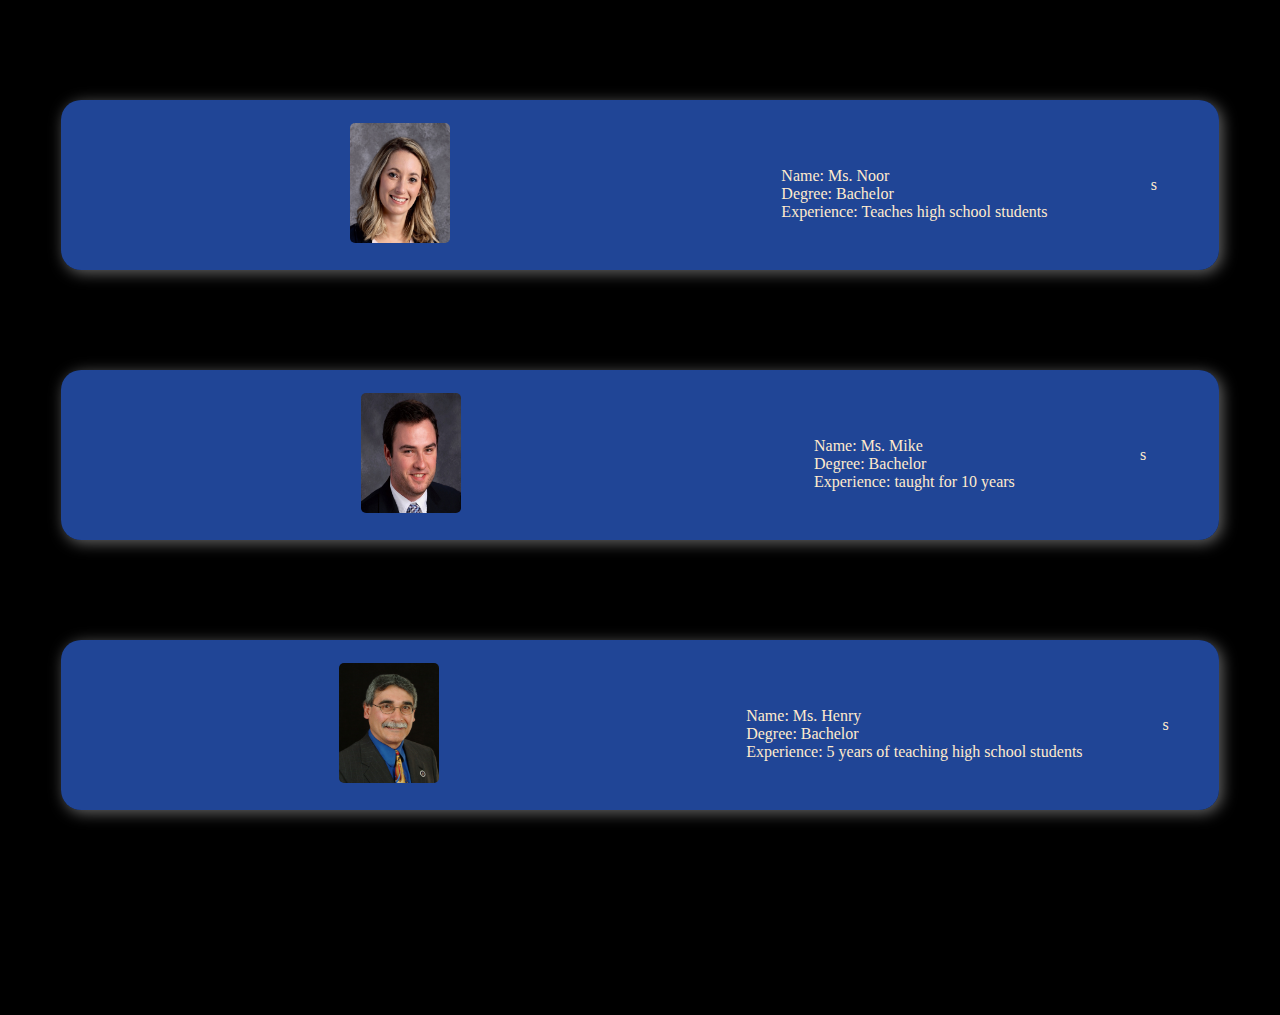
<file: MyProject/tutoringList.html>
<!DOCTYPE html>
<html lang="en">
<head>
    <meta charset="UTF-8">
    <meta name="viewport" content="width=device-width, initial-scale=1.0">
    <title>Document</title>
</head>
<body>
    
    <style>
        
        body{
            background-color: black;
        }

        .menu {
        display: flex;
        flex-direction: row;
        flex-wrap: wrap;
        justify-content: space-around;
        align-items: center;
        align-content: center;
        background-color: rgba(50, 108, 233, 0.644);
        box-shadow:3px 3px 15px rgba(206, 206, 206, 0.493);
        color: blanchedalmond;
        padding: 10px;
        height: 150px;
        width: 90%;
        margin-top: 100px;
        margin-right: auto;
        margin-left: auto;
        margin-bottom: 100px;
        border-radius: 20px;
    
      }

      .divimg{
          padding: 20%;
        
      }
    </style>
    
    <div>

   
    
<script>
    var tutoringResumes = [
  {
      profile: '<img style="width: 100px; height: 120px; border-radius: 5px;" src="./profile-pics/english-teacher.jpg" >',
      name: "Ms. Noor",
      degree: "Bachelor",
      experience: "Teaches high school students"
  },

  {
      profile: '<img style="width: 100px; height: 120px; border-radius: 5px;" src="./profile-pics/math-teacher.png" >',
      name: "Ms. Mike",
      degree: "Bachelor",
      experience: "taught for 10 years"
  },

  {
      profile: '<img style="width: 100px; height: 120px; border-radius: 5px;" src="./profile-pics/ physics-teacher.jpg" >',
      name: "Ms. Henry",
      degree: "Bachelor",
      experience: "5 years of teaching high school students"
  }
]


tutoringResumes.forEach(tutor => {
  var div = document.querySelector('div')

  div.innerHTML = div.innerHTML + `
        <div class = "menu" >
          <span class = "divimg">
          ${tutor.profile}
          </span>
          <br>   Name:  ${tutor.name } <br> Degree: ${tutor.degree} <br> Experience:  ${tutor.experience } <br>
        </span>
          <span>s
          </div>

      
`
})
</script>
</body>
</html>
</file>
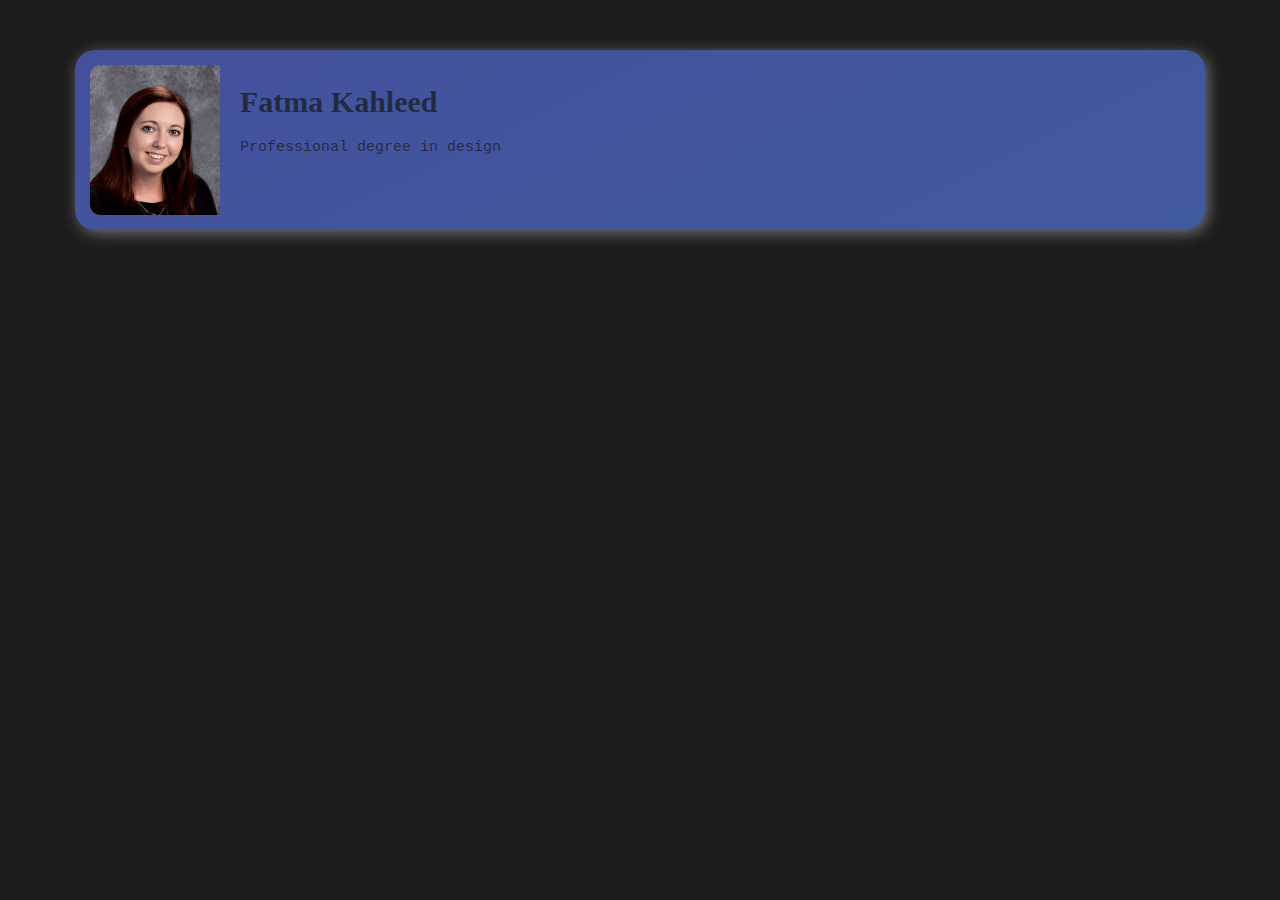
<file: MyProject/categories/design.html>
<!DOCTYPE html>
<html lang="en">
<head>
    <meta charset="UTF-8">
    <meta name="viewport" content="width=device-width, initial-scale=1.0">
    <title>design</title>
    <link rel="stylesheet" href="../categories.css">
</head>
<body>
 <!-- website programmer -->
<a href="#">
    <div class="menu gradient1">
    <img class="imgs"  src="../profile-pics/interior-design.jpg" alt="math teacher" /> 
    <span>
        <h1>Fatma Kahleed </h1> 
        <p>Professional degree in design</p> 
     </span> </div> </a>   
</body>
</html>
</file>
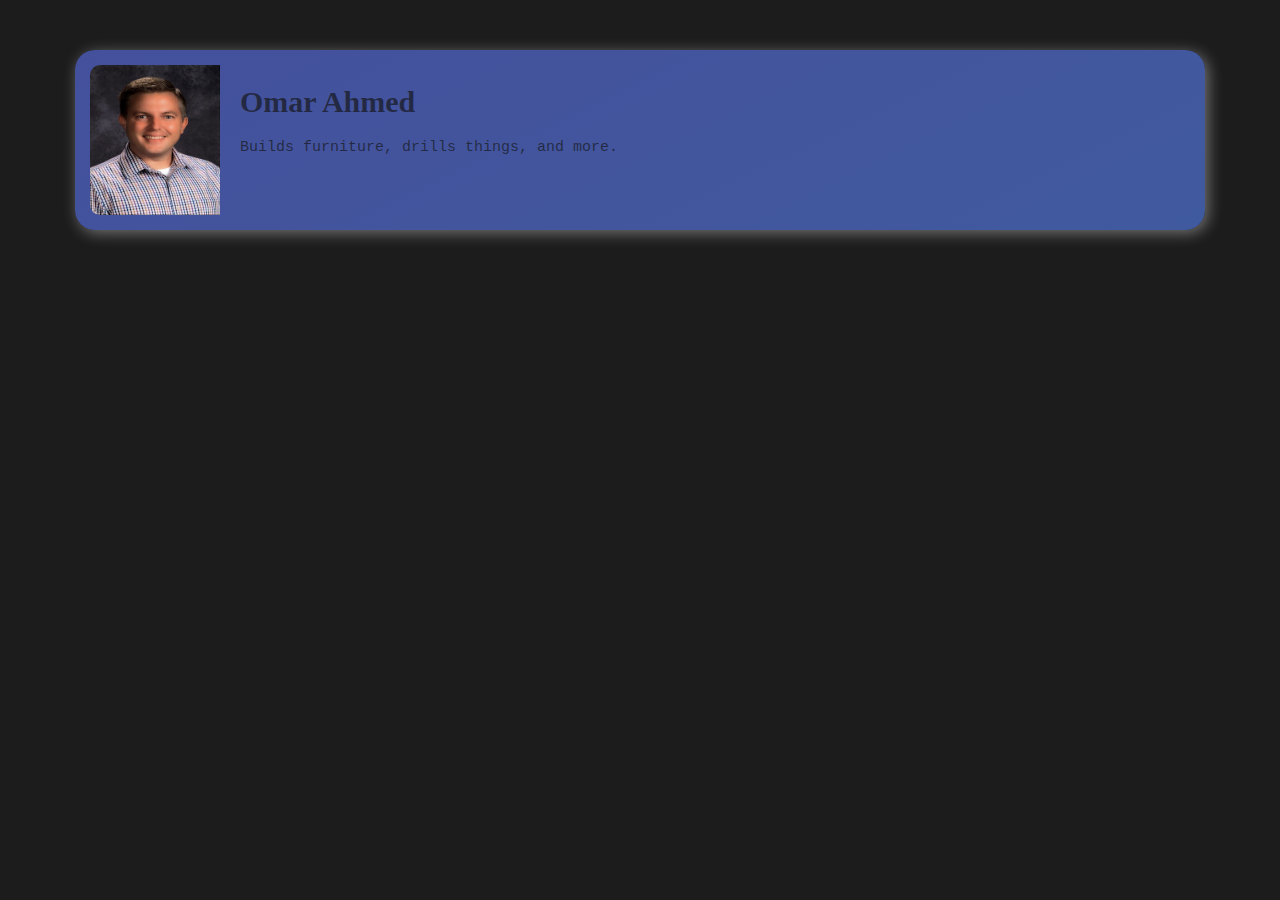
<file: MyProject/categories/handyman.html>
<!DOCTYPE html>
<html lang="en">
<head>
    <meta charset="UTF-8">
    <meta name="viewport" content="width=device-width, initial-scale=1.0">
    <title>handyman</title>
    <link rel="stylesheet" href="../categories.css">
</head>
<body>
   <!-- website programmer -->
<a href="#">
    <div class="menu gradient1">
    <img class="imgs"  src="../profile-pics/hand-man.png" alt="math teacher" /> 
    <span>
        <h1>Omar Ahmed </h1> 
        <p>Builds furniture, drills things, and more.</p> 
     </span> </div> </a> 
</body>
</html>
</file>
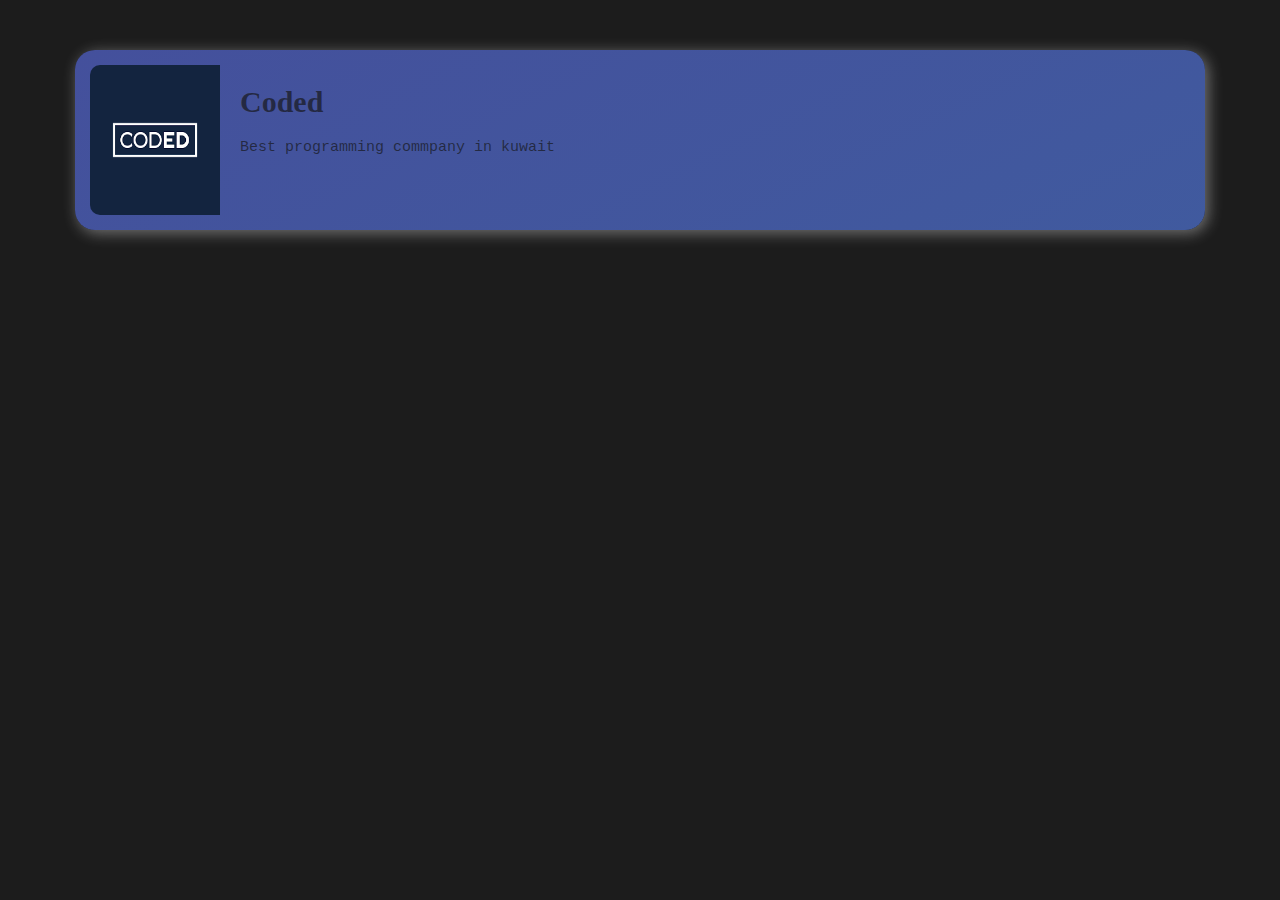
<file: MyProject/categories/programming.html>
<!DOCTYPE html>
<html lang="en">
<head>
    <meta charset="UTF-8">
    <meta name="viewport" content="width=device-width, initial-scale=1.0">
    <title>Programming</title>
    <link rel="stylesheet" href="../categories.css">
</head>
<body>
  
    

<!-- Full stack programmer -->
<a href="../insideCatogries/sendToCoded.html">
    <div class="menu gradient1">
    <img class="imgs" src="../images/coded.png" alt="coded logo" /> 
    <span>
       <h1>Coded </h1> 
       <p>Best programming commpany in kuwait </p> 
    </span> </div> </a>
    

    

      

</body>
</html>
</file>
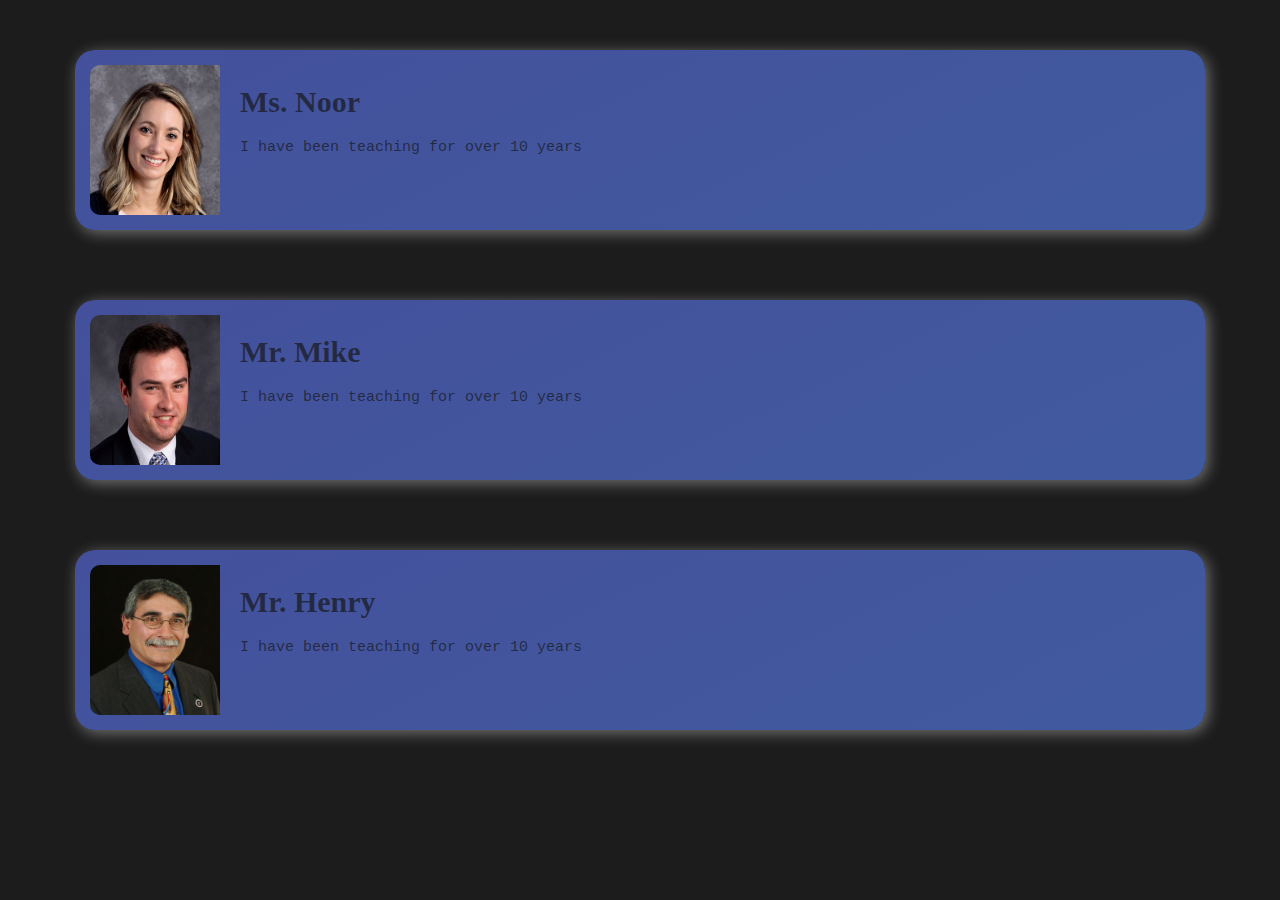
<file: MyProject/categories/tutoring.html>
<!DOCTYPE html>
<html lang="en">
<head>
    <meta charset="UTF-8">
    <meta name="viewport" content="width=device-width, initial-scale=1.0">
    <title>Tutoring</title>
    <link rel="stylesheet" href="../categories.css">
</head>
<body>
  

  
 

<!-- English Teacher -->
    <a href="../insideCatogries/english-resume.html">
        <div class="menu gradient1">
        <img class="imgs"src="../profile-pics/english-teacher.jpg" alt="english teacher" /> 
        <span>
           <h1>Ms. Noor </h1> 
           <p>I have been teaching for over 10 years </p> 
        </span> </div> </a>
        
<!-- Math Teacher -->
    <a href="#">
            <div class="menu gradient1">
            <img class="imgs"  src="../profile-pics/math-teacher.png" alt="math teacher" /> 
            <span>
                <h1>Mr. Mike </h1> 
                <p>I have been teaching for over 10 years </p> 
             </span> </div> </a>
        
<!-- Physics Teacher -->
    <a href="#">
            <div class="menu gradient1">
            <img class="imgs"  src="../profile-pics/ physics-teacher.jpg" alt="physics teacher" /> 
            <span>
                <h1>Mr. Henry </h1> 
                <p>I have been teaching for over 10 years </p> 
             </span> </div> </a>
          

</body>
</html>
</file>
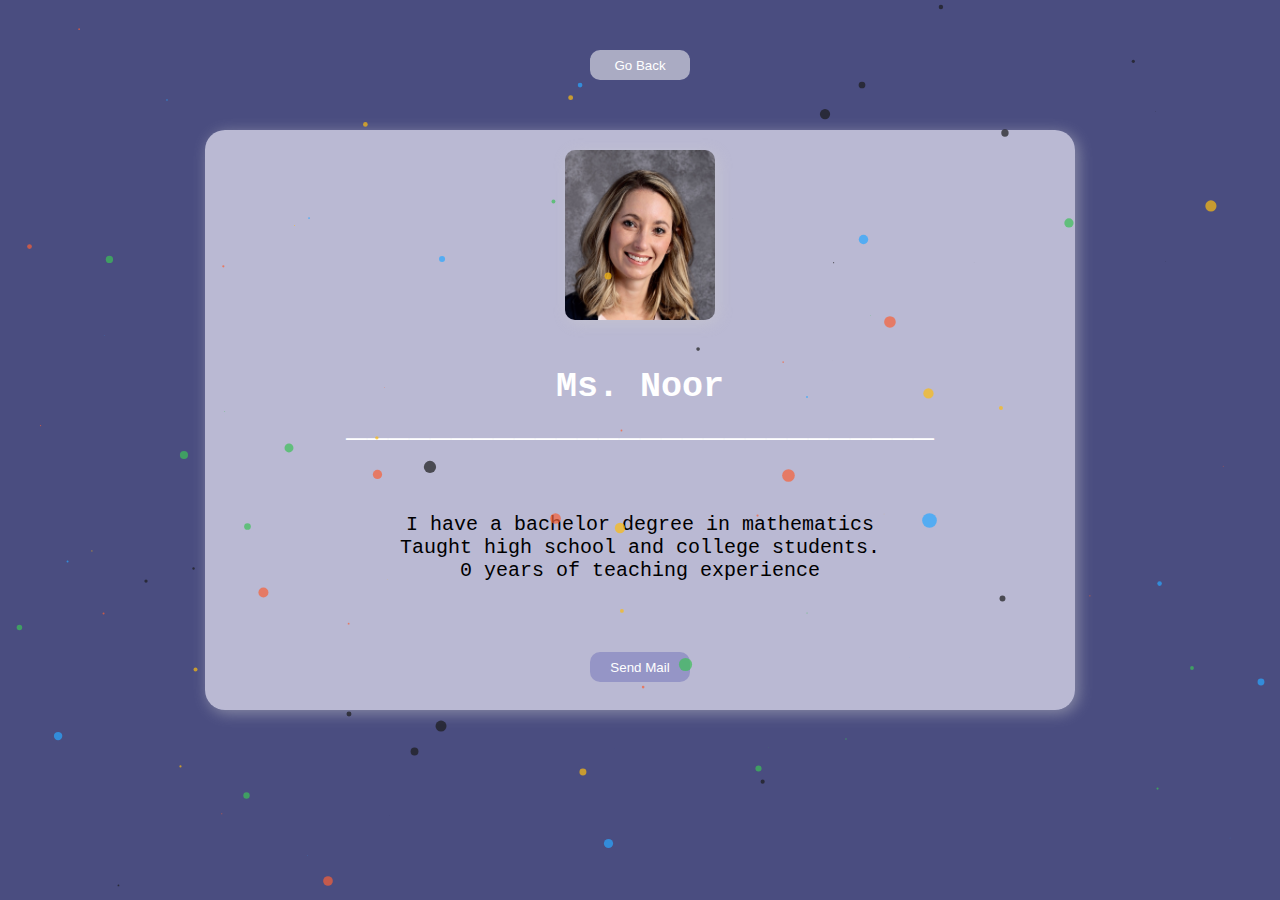
<file: MyProject/insideCatogries/english-resume.html>
<!DOCTYPE html>
<html lang="en">
<head>
    <meta charset="UTF-8">
    <meta name="viewport" content="width=device-width, initial-scale=1.0">
    <title>English Resume</title>
    <link rel="stylesheet" href="../resume.css">
    <script src="https://smtpjs.com/v3/smtp.js">
    </script>

</head>
<body>
    <input type="button" id="goBack" value="Go Back" onclick="history.back(-1)" />


    <div class="menu ">

        <img class="profile-pics" src="../profile-pics/english-teacher.jpg" alt="english teacher">
        <h4>Ms. Noor <br>
            ____________________________
        
        </h4>
        <p>
            I have a bachelor degree in mathematics <br>
            Taught high school and college students. <br>
            0 years of teaching experience
        </p>
        
        <input id="Button1" type="button" value="Send Mail"
        onclick = "parent.location='mailto:wrood4747@gmail.com'" /> 
    
        </div>




<script src="../resume.js"></script>
</body>
</html>
</file>
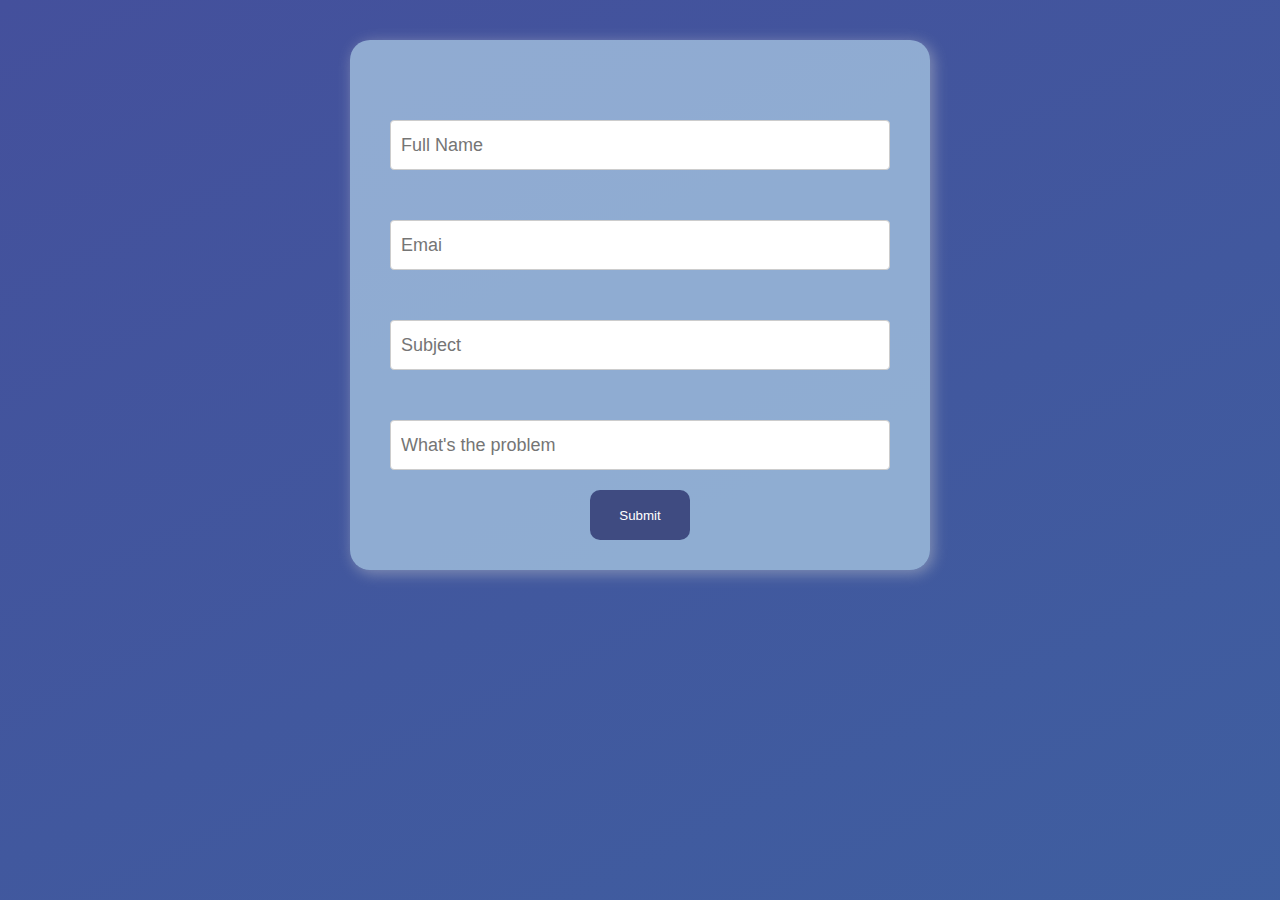
<file: MyProject/insideCatogries/sendToCoded.html>
<!DOCTYPE html>
<html lang="en">
<head>
    <meta charset="UTF-8">
    <meta name="viewport" content="width=device-width, initial-scale=1.0">
    <title>Document</title>
</head>
<body class="gradient1">

<style>
    


h2{
font-size: 40px;
color: white;
text-align: center;

}

.menu {
    display: flex;
    flex-direction: row;
    flex-wrap: wrap;
    justify-content: space-around;
    align-items: center;
    align-content: center;
    background-color: rgba(182, 214, 235, 0.671);
    box-shadow:3px 3px 15px rgba(206, 206, 206, 0.493);
    padding: 15px;
    height: 500px;
    width: 550px;
    margin-top: 40px;
    margin-right: auto;
    margin-left: auto;
    margin-bottom: 50px;
    border-radius: 20px;

  }

  input[type=text], select, textarea{
    display: block;
    margin: auto;
    margin-top: 50px;
    width: 500px;
    height: 50px;
    padding: 10px;
    border: 1px solid #ccc;
    border-radius: 4px;
    box-sizing: border-box;
    resize: vertical;
    font-size: 18px;
  }
  input[type=password], select, textarea{
    display: block;
    margin: auto;
    margin-top: 50px;
    width: 500px;
    height: 50px;
    padding: 10px;
    border: 1px solid #ccc;
    border-radius: 4px;
    box-sizing: border-box;
    resize: vertical;
    font-size: 18px;
  }

  

  /* submit button */
  input[type=submit] {
    display: block;
    margin: auto;
    background-color: #05054794;
    color: white;
    padding: 12px 20px;
    border: none;
    border-radius: 10px;
    cursor: pointer;
    float: center;
    margin-top: 20px;
    height: 50px;
    width: 100px;
  }

  input[type=submit]:hover {
    color: rgb(172, 170, 169);
    background-color: rgba(46, 44, 46, 0.651);
  }
/* Gradient background */
.gradient1 {
  background: linear-gradient(154deg, #44509c, #3a6ba3, #622eb6, #97469e);
  background-size: 700% 700%;

  -webkit-animation: gradient1 14s ease infinite;
  -moz-animation: gradient1 14s ease infinite;
  animation: gradient1 4s ease infinite;
}

@-webkit-keyframes gradient1 {
  0% {
    background-position: 79% 0%
  }

  50% {
    background-position: 22% 100%
  }

  100% {
    background-position: 79% 0%
  }
}

@-moz-keyframes gradient1 {
  0% {
    background-position: 79% 0%
  }

  50% {
    background-position: 22% 100%
  }

  100% {
    background-position: 79% 0%
  }
}

@keyframes gradient1 {
  0% {
    background-position: 79% 0%
  }

  50% {
    background-position: 22% 100%
  }

  100% {
    background-position: 79% 0%
  }
}
</style>

    <form action="mailto:joincoded.com" method="post" enctype="text/plain" class="menu">
        <input type="text" name="name" placeholder="Full Name">
        <input type="text" name="email" placeholder="Emai">
        <input type="text" name="subject" placeholder="Subject">
        <input type="text" name="about" placeholder="What's the problem">
            <input type="submit" name="submit" value="Submit">
        </form> 

        <script>
function validateForm() {
    var name = document.forms["myForm"]["name"].value;
    var email = document.forms["myForm"]["email"].value;
    var subject = document.forms["myForm"]["subject"].value;
    var about = document.forms["myForm"]["about"].value;


    if (name == "") {
      alert("First Name must be filled out");
      return false;
    
    } else if (last == "") {
        alert("Last Name must be filled out");
        return false;
    
    } else if (email == "") {
        alert("Email must be filled out");
        return false;
    
    } else if (password == "") {
        alert("Password must be filled out");
        return false;
    
    } else{
        alert("Error");  
    }

}

</script>



</body>
</html>
</file>
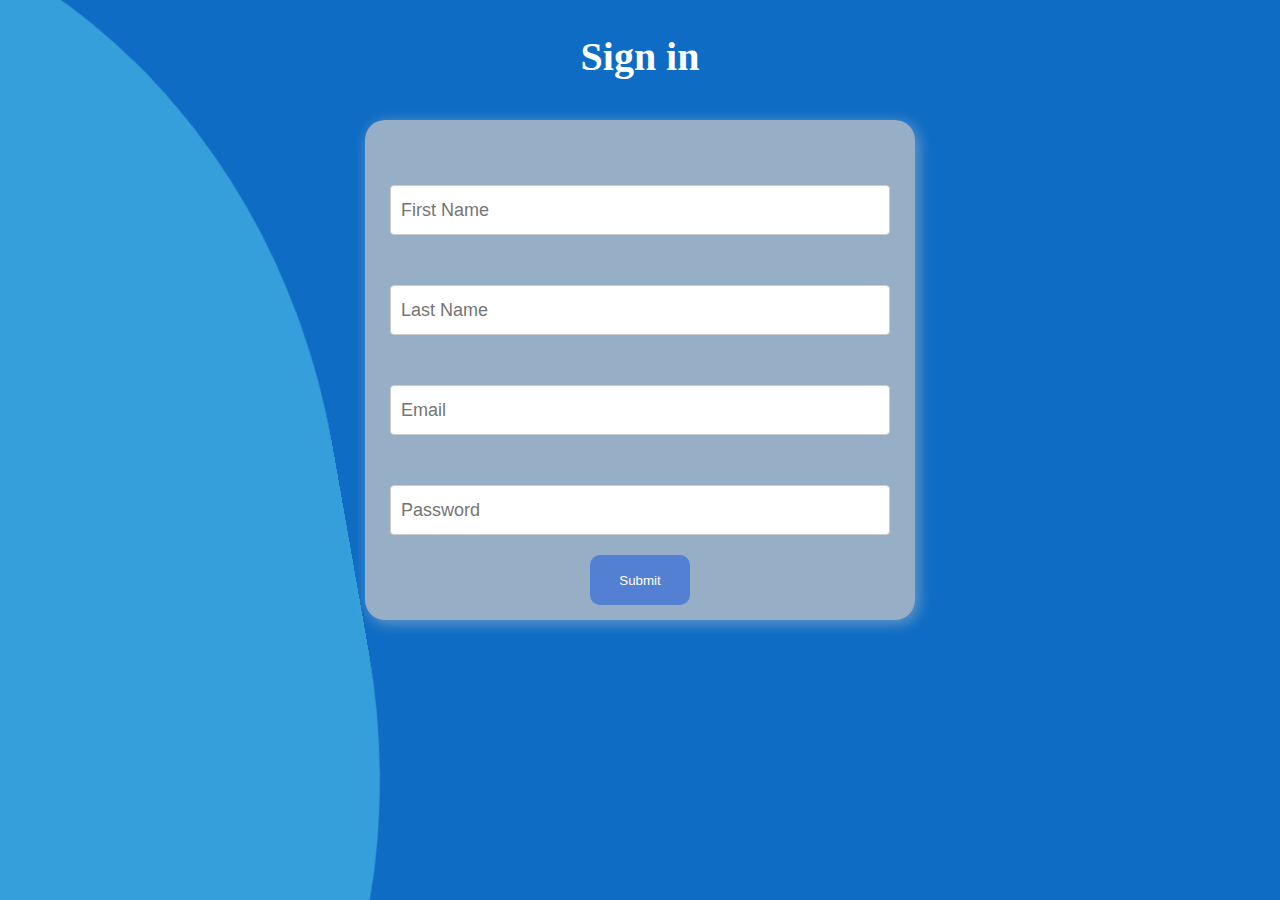
<file: MyProject/Sign up form/sign-up.html>
<!DOCTYPE html>
<html lang="en">

<head>
    <meta charset="UTF-8">
    <meta name="viewport" content="width=device-width, initial-scale=1.0">
    <title>Sign in</title>
    <link rel="stylesheet" href="./sign-up.css">
   
</head>
<body>

  <h2>Sign in</h2>

<form action="../index.html" method="post" id="form" class="menu">
    <input type="text" name="fname" placeholder="First Name" required>
    <input type="text" name="lname" placeholder="Last Name" required>
    <input type="text" name="email" placeholder="Email" required>
    <input type="password"  id="pass-input" placeholder="Password" name="password"required> 
    <!-- <input type="checkbox" onclick="password()"> -->


<input type="submit" value="Submit" >
</form>
 <div class='box'>
  <div class='wave -one'></div>
  <div class='wave -two'></div>
  <div class='wave -three'></div>
</div>

 
<script src="./sign-up.js"></script></body>
</html>
</file>
<file: MyProject/categories.css>
body{
    background-color: rgba(0, 0, 0, 0.89);
}

.menu {
display: flex;
flex-direction: row;
background-color: rgba(50, 108, 233, 0.644);
box-shadow:3px 3px 15px rgba(206, 206, 206, 0.493);
padding: 15px;
height: 150px;
width: 1100px;
margin-top: 50px;
margin-right: auto;
margin-left: auto;
margin-bottom: 70px;
border-radius: 20px;
}

.imgs{
width: 130px;
height: 150px;
border-radius: 10px;
padding-right: 20px;
}

a {
color: #141414a9; ;
text-decoration: none;
}

a:hover{
color:#353333;
text-decoration:none; 
cursor:pointer;  
}

h1{
    font-size: 30px;
    padding-bottom: 0px;
}

p{
    font-size: 15px;
    font-family: 'Courier New', Courier, monospace;
   
}
 /* Gradient background */
 .gradient1 {
    background: linear-gradient(154deg, #44509c, #3a6ba3, #622eb6, #97469e);
    background-size: 800% 800%;
  
    -webkit-animation: gradient1 14s ease infinite;
    -moz-animation: gradient1 14s ease infinite;
    animation: gradient1 4s ease infinite;
  }
  
  @-webkit-keyframes gradient1 {
    0% {
      background-position: 79% 0%
    }
  
    50% {
      background-position: 22% 100%
    }
  
    100% {
      background-position: 79% 0%
    }
  }
  
  @-moz-keyframes gradient1 {
    0% {
      background-position: 79% 0%
    }
  
    50% {
      background-position: 22% 100%
    }
  
    100% {
      background-position: 79% 0%
    }
  }
  
  @keyframes gradient1 {
    0% {
      background-position: 79% 0%
    }
  
    50% {
      background-position: 22% 100%
    }
  
    100% {
      background-position: 79% 0%
    }
  }

  /* back button */
  #goBack[type=button] {
    background-color: #efeff3b9;
    color: white;
    padding: 1px 1px;
    border: none;
    border-radius: 10px;
    cursor: pointer;
    float: center;
    margin-top: 50px;
    height: 30px;
    width: 100px;
  
  }

  #goBack[type=button]:hover {
    color: rgb(240, 237, 235);
    background-color: rgba(99, 96, 99, 0.719);
    transition: all .2s ease-in-out;
    transform: scale(1.1);
    box-shadow: 2px 2px 10px rgba(206, 206, 206, 0.493);
  }
</file>
<file: MyProject/resume.css>
body{
    background: #4a4d80;  
}

.menu {
    display: flex;
    flex-direction: column;
    flex-wrap: wrap;
    background-color: rgba(219, 218, 236, 0.774);
    align-items: center;
    align-content: center;
    box-shadow:3px 3px 15px rgba(206, 206, 206, 0.493);
    padding: 10px;
    padding-top: 20px;
    height: 550px;
    width: 850px;
    margin-right: auto;
    margin-left: auto;
    border-radius: 20px;
    margin-top: 50px;
   
  }

  .profile-pics{
      height: 170px;
      width: 150px;
      border-radius: 10px;
      box-shadow:3px 3px 15px rgba(206, 206, 206, 0.493);
  }
h4{
    font-size: 35px;
    font-family: 'Courier New', Courier, monospace;
    text-align: center;
    color: white;
}

p{
      font-size: 20px;
      font-family: 'Courier New', Courier, monospace;
      text-align: center;
  }

  input[type=button] {
    display: block;
    margin: auto;
    background-color: #8c8cc2c9;
    color: white;
    padding: 1px 1px;
    border: none;
    border-radius: 10px;
    cursor: pointer;
    float: center;
    margin-top: 50px;
    height: 30px;
    width: 100px;
  
  }

  input[type=button]:hover {
    color: rgb(240, 237, 235);
    background-color: rgba(150, 146, 150, 0.89);
    transition: all .2s ease-in-out;
    transform: scale(1.1);
    box-shadow: 2px 2px 10px rgba(206, 206, 206, 0.493);
  }  

  #goBack[type=button] {
    background-color: #efeff394;
    color: white;
    padding: 1px 1px;
    border: none;
    border-radius: 10px;
    cursor: pointer;
    float: center;
    margin-top: 50px;
    height: 30px;
    width: 100px;
  
  }

  #goBack[type=button]:hover {
    color: rgb(240, 237, 235);
    background-color: rgba(218, 162, 240, 0.719);
    transition: all .2s ease-in-out;
    transform: scale(1.1);
    box-shadow: 2px 2px 10px rgba(206, 206, 206, 0.493);
  }  

 
  /* Background */
  .ball {
    position: absolute;
    border-radius: 100%;
    opacity: 0.7;
  }
</file>
<file: MyProject/Sign up form/sign-up.css>
body{
  background-color: #0e6cc4;
}

h2{
font-size: 40px;
color: white;
text-align: center;

}

.menu {
    display: flex;
    flex-direction: row;
    flex-wrap: wrap;
    justify-content: space-around;
    align-items: center;
    align-content: center;
    background-color: rgba(193, 195, 199, 0.767);
    box-shadow:3px 3px 15px rgba(206, 206, 206, 0.493);
    /* padding: 15px; */
    height: 500px;
    width: 550px;
    margin-top: 40px;
    margin-right: auto;
    margin-left: auto;
    /* margin-bottom: 50px; */
    border-radius: 20px;

  }

  input[type=text], select, textarea{
    display: block;
    margin: auto;
    margin-top: 50px;
    width: 500px;
    height: 50px;
    padding: 10px;
    border: 1px solid #ccc;
    border-radius: 4px;
    box-sizing: border-box;
    resize: vertical;
    font-size: 18px;
  }
  input[type=password], select, textarea{
    display: block;
    margin: auto;
    margin-top: 50px;
    width: 500px;
    height: 50px;
    padding: 10px;
    border: 1px solid #ccc;
    border-radius: 4px;
    box-sizing: border-box;
    resize: vertical;
    font-size: 18px;
  }
  

  /* submit button */
  input[type=submit] {
    display: block;
    margin: auto;
    background-color: #235edd94;
    color: white;
    padding: 12px 20px;
    border: none;
    border-radius: 10px;
    cursor: pointer;
    float: center;
    margin-top: 20px;
    height: 50px;
    width: 100px;

  }

  input[type=submit]:hover {
    color: rgb(211, 208, 208);
    background-color: rgba(33, 57, 136, 0.822);
    transform: scale(1.1);
    transition: all 0.2s;
    cursor: pointer;
  }
 
    /* Background */
    HTML  CSS Result

body{
    margin: 0;
    padding: 0;
    background-color: #0e6cc4;
    overflow-x:hidden;
    overflow-y:hidden;
}

/*waves****************************/


.box {
    position: fixed;
    top: 0;
    transform: rotate(80deg);
    left: 0;
}

.wave {
    position: fixed;
    top: 0;
    left: 0;
  opacity: .4;
  position: absolute;
  top: 3%;
  left: 10%;
  background: #0af;
  width: 1500px;
  height: 1300px;
  margin-left: -150px;
  margin-top: -250px;
  transform-origin: 50% 48%;
  border-radius: 43%;
  animation: drift 7000ms infinite linear;
}

.wave.-three {
  animation: drift 7500ms infinite linear;
    position: fixed;
    background-color: #77daff;
}

.wave.-two {
  animation: drift 3000ms infinite linear;
  opacity: .1;
  background: black;
    position: fixed;
}

.box:after {
  content: '';
  display: block;
  left: 0;
  top: 0;
  width: 100%;
  height: 100%;
  z-index: 11;
  transform: translate3d(0, 0, 0);
}

@keyframes drift {
  from { transform: rotate(0deg); }
  from { transform: rotate(360deg); }
}

/*LOADING SPACE*/

.contain {
    animation-delay: 4s;
    z-index: 1000;
    position: fixed;
    top: 0;
    left: 0;
    bottom: 0;
    right: 0;
  display: -webkit-box;
  display: -ms-flexbox;
  display: flex;
  -ms-flex-flow: row nowrap;
  flex-flow: row nowrap;
  -webkit-box-pack: center;
  -ms-flex-pack: center;
  justify-content: center;
  -webkit-box-align: center;
  -ms-flex-align: center;
  align-items: center;

  background: #25a7d7;
  background: -webkit-linear-gradient(#25a7d7, #2962FF);
  background: linear-gradient(#25a7d7, #25a7d7);
}

.icon {
  width: 100px;
  height: 100px;
  margin: 0 5px;
}

/*Animation*/
.icon:nth-child(2) img {-webkit-animation-delay: 0.2s;animation-delay: 0.2s}
.icon:nth-child(3) img {-webkit-animation-delay: 0.3s;animation-delay: 0.3s}
.icon:nth-child(4) img {-webkit-animation-delay: 0.4s;animation-delay: 0.4s}

.icon img {
  -webkit-animation: anim 2s ease infinite;
  animation: anim 2s ease infinite;
  -webkit-transform: scale(0,0) rotateZ(180deg);
  transform: scale(0,0) rotateZ(180deg);
}

@-webkit-keyframes anim{
  0% {
    -webkit-transform: scale(0,0) rotateZ(-90deg);
    transform: scale(0,0) rotateZ(-90deg);opacity:0
  }
  30% {
    -webkit-transform: scale(1,1) rotateZ(0deg);
    transform: scale(1,1) rotateZ(0deg);opacity:1
  }
  50% {
    -webkit-transform: scale(1,1) rotateZ(0deg);
    transform: scale(1,1) rotateZ(0deg);opacity:1
  }
  80% {
    -webkit-transform: scale(0,0) rotateZ(90deg);
    transform: scale(0,0) rotateZ(90deg);opacity:0
  }
}

@keyframes anim{
  0% {
    -webkit-transform: scale(0,0) rotateZ(-90deg);
    transform: scale(0,0) rotateZ(-90deg);opacity:0
  }
  30% {
    -webkit-transform: scale(1,1) rotateZ(0deg);transform: scale(1,1) rotateZ(0deg);opacity:1
  }
  50% {
    -webkit-transform: scale(1,1) rotateZ(0deg);
    transform: scale(1,1) rotateZ(0deg);opacity:1
  }
  80% {
    -webkit-transform: scale(0,0) rotateZ(90deg);
    transform: scale(0,0) rotateZ(90deg);opacity:0
  }
}
</file>
